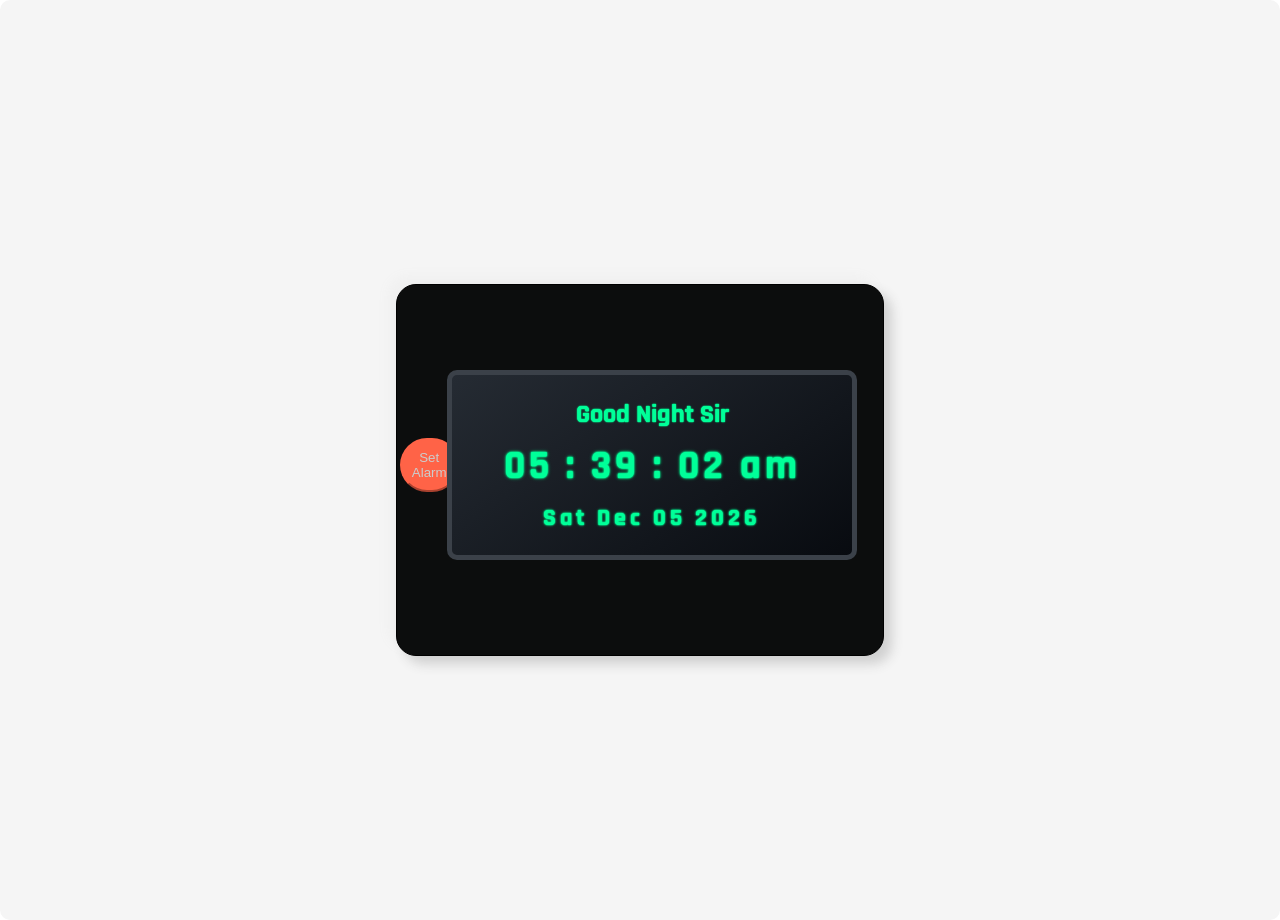
<file: index.html>
<!doctype html>
<html lang="en">
  <head>
    <meta charset="UTF-8" />
    <meta name="viewport" content="width=device-width, initial-scale=1.0" />
    <link rel="stylesheet" href="./style.css" />
    <title>Digital Clock</title>
  </head>

  <body>
    <div class="parent-cont">
      <div class="container">
        <div class="btn">
          <a href="./alarm.html">
            <button id="alarmbtn">Set<br />Alarm</button></a
          >
        </div>

        <div class="Clock">
          <p id="greeting"></p>
          <div id="time">Hello World<span id="status"></span></div>
          <div id="date"></div>
        </div>
      </div>
    </div>
    <script src="./app.js"></script>
  </body>
</html>
</file>
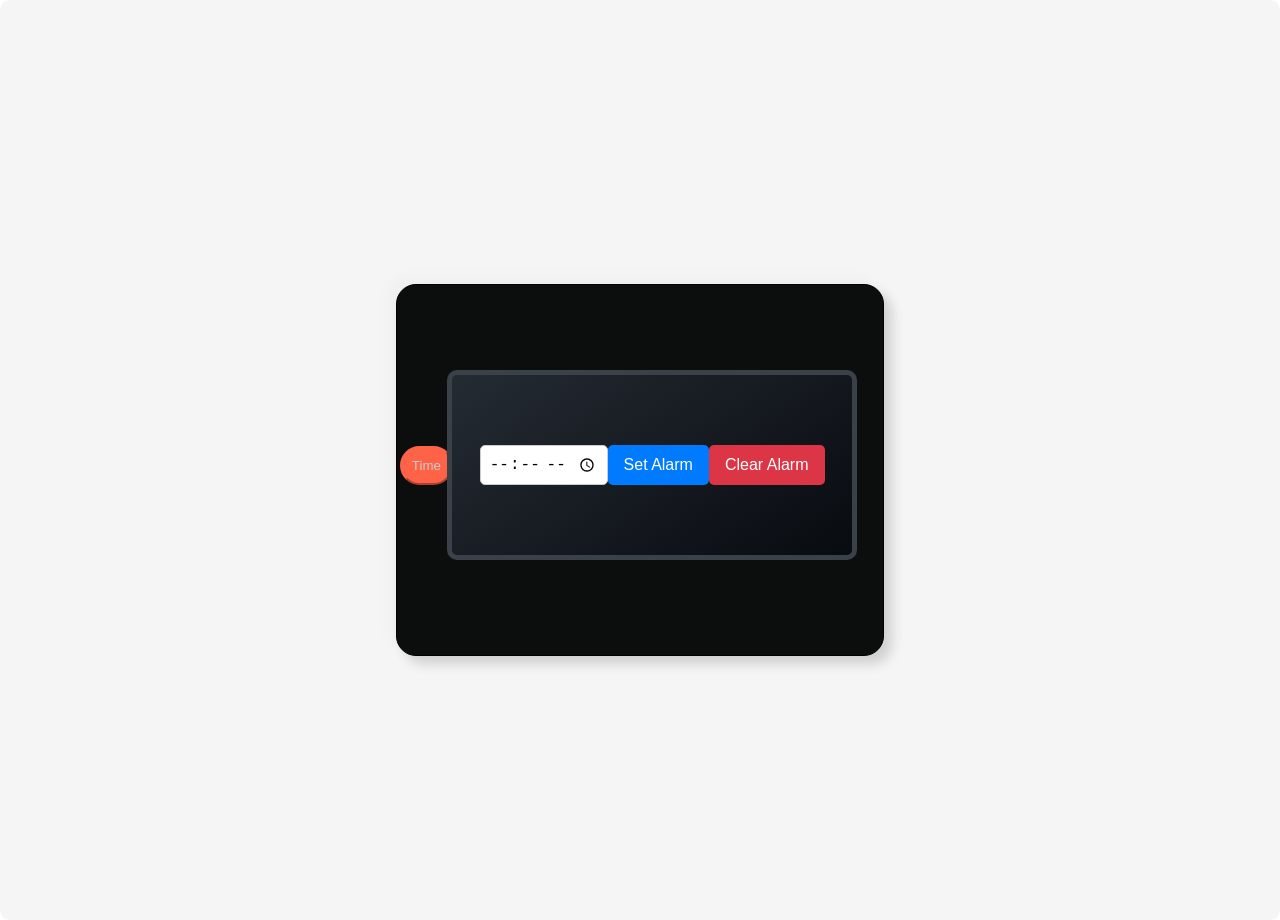
<file: alarm.html>
<!doctype html>
<html lang="en">
  <head>
    <meta charset="UTF-8" />
    <meta name="viewport" content="width=device-width, initial-scale=1.0" />
    <link rel="stylesheet" href="./style.css" />
    <title>Digital Clock</title>
  </head>

  <body>
    <div class="parent-cont">
      <div class="container">
        <div class="btn">
          <a href="./index.html"><button id="alarmbtn">Time</button></a>
        </div>
        <div class="Clock">
          <div class="alarm-control">
            <input type="time" id="alarmTime" />
            <button id="setBtn">Set Alarm</button>
            <button id="clearBtn">Clear Alarm</button>
            <p id="status"></p>
          </div>
          <audio
            id="alarmAudio"
            src="./Ego Chall - Blue Deer Studio.mp3"
          ></audio>
          <!-- <h2 id="greeting">Good Morning</h2>
          <div id="time">00:00:00 <span id="status">Am</span></div>
          <div id="date">Loading...</div> -->
        </div>
      </div>
    </div>
    <script src="./app.js"></script>
  </body>
</html>
</file>
<file: style.css>
/* @import url("https://fonts.googleapis.com/css2?family=Orbitron:wght@400;500;600;700;800&family=Oxanium:wght@400;500;600;700&family=Share+Tech+Mono&display=swap"); */

@import url("https://fonts.googleapis.com/css2?family=Oxanium:wght@400;500;600;700;800&display=swap");

/* @import url("https://fonts.googleapis.com/css2?family=Roboto+Mono:wght@400;500;600;700&display=swap"); */

@import url("https://fonts.googleapis.com/css2?family=Rajdhani:wght@400;500;600;700&display=swap");

* {
  margin: 0;
  padding: 0;
  text-decoration: none;
  list-style-type: none;
}

.parent-cont {
  width: 100%;
  background-color: #f5f5f5;
  margin: 0px auto;
  height: 100vh;
  padding-top: 20px;
  display: flex;
  align-items: center;
  justify-content: center;
  border-radius: 10px;
}
.container {
  width: 38%;
  border: 1px solid #000;
  margin: 0px auto;
  height: 40vh;
  /* padding-top: 20px; */
  justify-content: center;
  align-items: center;
  border-radius: 20px;
  background-color: #0c0d0d;
  font-family: Arial, sans-serif;
  box-shadow:
    8px 8px 12px #d0d0d0,
    -8px -8px 12px #f0f0f0;
  padding-bottom: 10px;
  display: flex;
}

.Clock {
  width: 400px;
  height: 180px;
  background: linear-gradient(145deg, #252b33, #080b10);

  border: 5px solid #3b4149;
  border-radius: 20px;
  padding: 0px auto;
  margin: 40px auto;
  flex-direction: column;
  text-align: center;
  justify-content: center;
  flex-direction: column;
  align-items: center;
  display: flex;
  flex-direction: column;
  border-radius: 10px;
}
#time {
  padding-top: 4px;
  color: #00ff99;
  /* font-family: "Orbitron", sans-serif; */
  /* font-family: "Oxanium", sans-serif; */
  /* font-family: "Roboto Mono", monospace; */
  font-family: "Rajdhani", sans-serif;
  font-size: 40px;
  font-weight: bold;
  letter-spacing: 4px;
  text-shadow:
    0 0 1.8px #00ff99,
    0 0 1.8px #00ff99,
    0 0 3.8px #00cc77;
  padding-top: 10px;
  padding-bottom: 7px;
}

#date {
  padding-top: 4px;
  color: #00ff99;
  /* font-family: "Orbitron", sans-serif; */
  font-family: "Rajdhani", sans-serif;
  font-size: 24px;
  font-weight: bold;
  letter-spacing: 4px;
  text-shadow:
    0 0 1.5px #00ff99,
    0 0 1.5px #00ff99,
    0 0 3px #00cc77;
}

h2 {
  text-align: center;
  color: #00ff99;
  text-shadow:
    0 0 1px #00ff99,
    0 0 1px #00ff99,
    0 0 2px #00cc77;
  font-family: "Rajdhani", sans-serif;
}
.status {
  font-size: 12px;
  color: #00ff99;
}
#greeting {
  text-align: center;
  width: 60%;
  text-align: center;
  color: #00ff99;
  font-size: 1.6rem;
  font-weight: 900;
  text-shadow:
    0 0 1px #00ff99,
    0 0 1px #00ff99,
    0 0 2px #00cc77;
  font-family: "Rajdhani", sans-serif;
}
#alarmbtn {
  z-index: 100;
  border-radius: 100px;
  padding: 10px 10px;
  margin-left: 3px;
  border: 2px outset tomato;
  cursor: pointer;
  color: #ccc;
  background-color: tomato;
}

.btn {
  width: 5%;
}
.btn1 {
  width: 5%;
}
.alarm-control {
  display: flex;
}

#alarmTime {
  padding: 8px;
  font-size: 1rem;
  border-radius: 5px;
  border: 1px solid #ccc;
}

#setBtn {
  padding: 8px 16px;
  font-size: 1rem;
  background-color: #007bff;
  color: white;
  border: none;
  border-radius: 5px;
  cursor: pointer;
  transition: background 0.2s;
}

#clearBtn {
  background-color: #dc3545;
  padding: 8px 16px;
  font-size: 1rem;
  color: white;
  border: none;
  border-radius: 5px;
  cursor: pointer;
  transition: background 0.2s;
}
.Clock1 {
  display: none;
}
</file>
